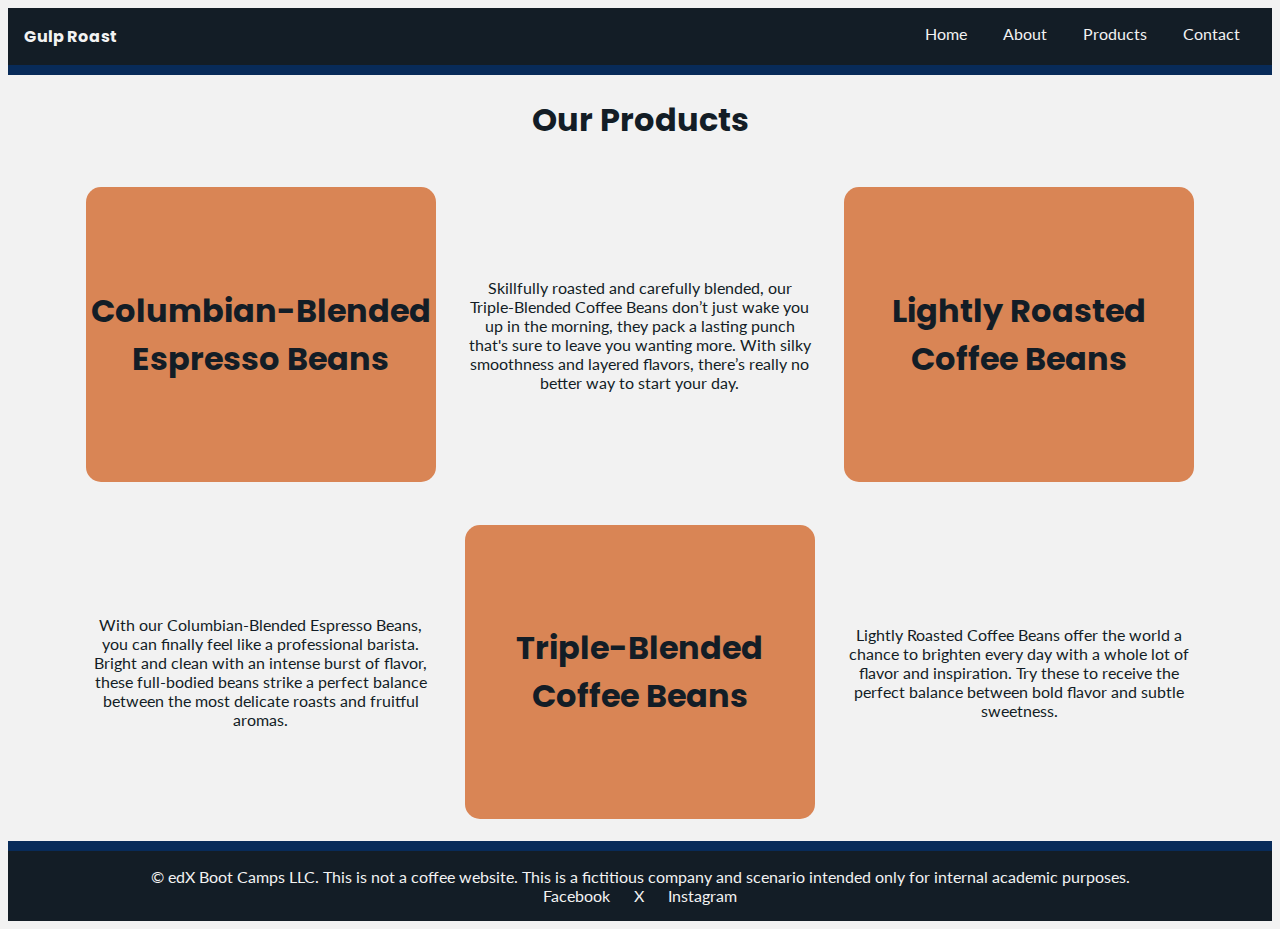
<file: products.html>
<head>
    <title>Gulp Roast About</title>
    <link rel="stylesheet" href="styles.css">
    <link rel="preconnect" href="https://fonts.googleapis.com">
    <link rel="preconnect" href="https://fonts.gstatic.com" crossorigin>
    <link href="https://fonts.googleapis.com/css2?family=Poppins:ital,wght@0,100;0,200;0,300;0,400;0,500;0,600;0,700;0,800;0,900;1,100;1,200;1,300;1,400;1,500;1,600;1,700;1,800;1,900&display=swap" rel="stylesheet">
    <link rel="preconnect" href="https://fonts.googleapis.com">
    <link rel="preconnect" href="https://fonts.gstatic.com" crossorigin>
    <link href="https://fonts.googleapis.com/css2?family=Lato:ital,wght@0,100;0,300;0,400;0,700;0,900;1,100;1,300;1,400;1,700;1,900&family=Poppins:ital,wght@0,100;0,200;0,300;0,400;0,500;0,600;0,700;0,800;0,900;1,100;1,200;1,300;1,400;1,500;1,600;1,700;1,800;1,900&display=swap" rel="stylesheet">
</head>

<body>
  <nav>
    <div class="brandName">Gulp Roast</div>
    <div class="navLinks">
      <a href="index.html" class="navItem">Home</a>
      <a href="about.html" class="navItem">About</a>
      <a href="products.html" class="navItem">Products</a>
      <a href="contact.html" class="navItem">Contact</a>
    </div>
  </nav>   
  
  <h1>
    Our Products
  </h1>
    

  <section class="productGrid">
    <h1 id="columbian" class="categoryGridArea">
      Columbian-Blended Espresso Beans
    </h1>
    <div id="columbianText" class="categoryGridArea">
      With our Columbian-Blended Espresso Beans, you can finally feel like a professional barista. Bright and clean with an intense burst of flavor, these full-bodied beans strike a perfect balance between the most delicate roasts and fruitful aromas.
    </div>
    <h1 id="triple" class="categoryGridArea">
      Triple-Blended Coffee Beans
    </h1>
    <div id="tripleText" class="categoryGridArea">
      Skillfully roasted and carefully blended, our Triple-Blended Coffee Beans don’t just wake you up in the morning, they pack a lasting punch that's sure to leave you wanting more. With silky smoothness and layered flavors, there’s really no better way to start your day.
    </div>
    <h1 id="lightly" class="categoryGridArea">
      Lightly Roasted Coffee Beans
    </h1>
    <div id="lightlyText" class="categoryGridArea">
      Lightly Roasted Coffee Beans offer the world a chance to brighten every day with a whole lot of flavor and inspiration. Try these to receive the perfect balance between bold flavor and subtle sweetness.
    </div>
  </section>
    
  <footer>
    <div>
      © edX Boot Camps LLC. This is not a coffee website. This is a fictitious company and scenario intended only for internal academic purposes.
      <!-- (c) 2024 Gulp Roast Coffee. All rights reserved. -->
    </div>
    <div class="footerLinks">
      <a href="www.facebook.com">Facebook</a> 
      <a href="www.x.com">X</a> 
      <a href="www.instagram.com">Instagram</a>
    </div>
  </footer>
    
  </body>
</file>
<file: styles.css>
h1 {
    font-family: Poppins, arial, sans-serif;
    font-weight: 700;
    font-style: normal;
    display: flex;
    justify-content: center;
    color: #131D26;
  }
  
  body {
    font-family: Lato, arial, sans-serif;
    font-weight: 400;
    font-style: normal;
    background-color: #F2F2F2;
    color: #131D26;
  }
  
  nav {
    display: flex;
    flex-direction: row;
    justify-content: space-between; 
    background-color: #131D26; 
    padding: 16px 16px;
    margin: 0;
    color: #F2F2F2;
    border-bottom: solid 10px #082B59; 
  }
  
  .navItem {
    color: #F2F2F2;
    text-decoration: none;
    font-style: normal;
    padding: 14px 16px;
    height: 100%;
  }
  
  .navItem:hover {
    background-color: rgba(0,0,0,0.6);
    color: #D98555;
  }
  
  .brandName {
    font-family: Poppins, arial, sans-serif;
    font-weight: 700;
    font-style: normal;
  }
  
  .logoSection {
    display: grid;
    margin-left: auto;
    margin-right: auto;
    margin-top: 50px;
    justify-content: center;
  }
  
  .logo {
    border-left: solid 10px #082B59;
    border-top: solid 10px #082B59;
    border-bottom: solid 10px #082B59;
    grid-column: 1;
    grid-row: 1;
    z-index: 99;
    background-image:     url(https://assets.codepen.io/6306176/gulp-coffee-beans.jpg);
    background-repeat: no-repeat;
    background-size: cover;
    border-top-left-radius: 25px;
    border-bottom-left-radius: 25px;
  }
  
  .logoHome {
    border: solid 10px #082B59;
    grid-column: 1;
    grid-row: 1;
    z-index: 99;
    background-image:     url(https://assets.codepen.io/6306176/gulp-coffee-beans.jpg);
    background-repeat: no-repeat;
    background-size: cover;
    border-radius: 25px;
  }

  .perfectCup {
    background-color: #F2F2F2;
    align-content: center;
    width: 250px;
    text-align: center;
    font-family: Poppins, arial, sans-serif;
    font-weight: 700;
    font-style: normal;
    border-right: solid 10px #082B59;
    border-top: solid 10px #082B59;
    border-bottom: solid 10px #082B59;
    grid-column: 2;
    grid-row: 1;
    border-top-right-radius: 25px;
    border-bottom-right-radius: 25px;
  }
  
  .aboutUs {
    display: flex;
    justify-content: center;
    margin: 50px;
  }
  
  .aboutText {
    max-width: 400px;
    min-height: 400px;
    background: #F2F2F2;
  }

  .pourOver {
    align-self: center;
  }

  
  .homeText {
    justify-content: center;
    margin: 50px;
    text-align: center;
  }
  
  .justText {
   text-align: center;
  }
  
  .justText a {
    color: #131D26;
    text-decoration: none;
    font-style: normal;
  }
  
  .contactUs {
    justify-content: center;
    margin: 50px;
    text-align: center;
  }

  button {
    background-color: #082B59;
    border: none;
    color: #F2F2F2;
    padding: 15px 32px;
    text-align: center;
    text-decoration: none;
    font-size: 16px;
    cursor: pointer;
    border-radius: 15px;
  }
  
  button:hover {
    background-color: rgba(08,43,89,0.4);
    color: #131D26;
  }
  
  .productsButton {
    margin: 20px;
  }
  
  .productGrid {
    margin: 0px 5%;
    height: 75vh;
    justify-items: center;
    display: grid;
    grid-template-rows: 1fr 1fr; 
    grid-template-columns: 1fr 1fr 1fr;
    grid-template-areas:
    "columbian tripleText lightly"
    "columbianText triple lightlyText"
  }

  #columbian {
    grid-area: columbian;
    background-color: #D98555;
    border-radius: 15px;
  }

  #columbianText {
    grid-area: columbianText;
  } 

  #triple {
    grid-area: triple;
    background-color: #D98555;
    border-radius: 15px;
  } 

  #tripleText {
    grid-area: tripleText;
  } 

  #lightly {
    grid-area: lightly;
    background-color: #D98555;
    border-radius: 15px;
  }

  
  #lightlyText {
    grid-area: lightlyText;
  }

  .categoryGridArea {
    display: grid;
    align-content: center;
    text-align: center;
    max-width: 350px;
  }

  footer {
    display: flex;
    flex-direction: column;
    justify-content: space-between; 
    align-items: center; 
    text-align: center;
    background-color: #131D26; 
    padding: 16px 16px;
    margin: 0;
    color: #F2F2F2;
    border-top: solid 10px #082B59;
  }
  
  .footerLinks a {
    color: #F2F2F2;
    text-decoration: none;
    font-style: normal;
    padding: 10px 10px;
  }

  @media only screen and (max-width: 992px)  {
    .aboutUs {
      display: flex;
      flex-direction: column;
      align-items: center;
      /* justify-content: center; */
    }
    /* .aboutText {
      width: 100%;
    }
    .justText {
      max-width: 400px;
    } */
    .logoHome {
      transform: scale(75%);
    }
    .logoSection {
      transform: scale(75%);
    }
    .productGrid {
      margin: 0px 5%;
      height: 75vh;
      display: grid;
      grid-template-rows: 1fr 1fr 1fr; 
      grid-template-columns: 1fr 1fr;
      grid-template-areas:
      "columbian columbianText"
      "triple tripleText"
      "lightly lightlyText"
    }
  }

  @media only screen and (max-width: 768px) {
    .logoHome {
      transform: scale(50%);
    }
    .logoSection {
      transform: scale(50%);
    }
    .perfectCup {
      transform: 200%;
    }
    .navItem {
      padding: 14px 4px;
    }
  }
</file>
